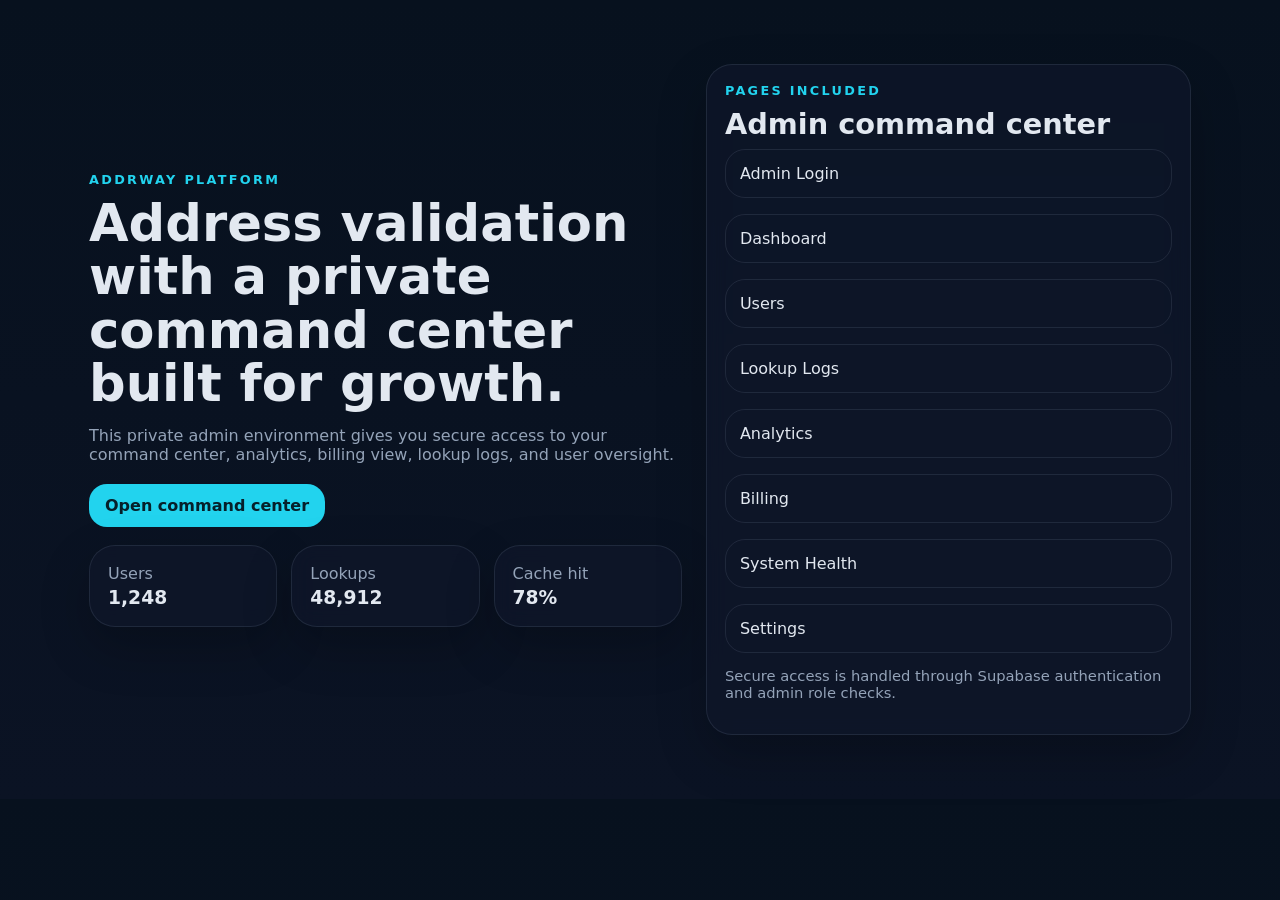
<file: index.html>
<!DOCTYPE html>
<html lang="en">
<head>
  <meta charset="UTF-8"/>
  <meta name="viewport" content="width=device-width, initial-scale=1.0"/>
  <title>Addrway</title>
  <link rel="stylesheet" href="styles.css"/>
</head>
<body>

  <div class="hero">
    <div class="hero-grid">

      <div>
        <div class="eyebrow">Addrway platform</div>
        <h1>Address validation with a private command center built for growth.</h1>
        <p class="muted">
          This private admin environment gives you secure access to your command center,
          analytics, billing view, lookup logs, and user oversight.
        </p>

        <div class="flex" style="margin-top:20px">
          <a class="btn btn-primary" href="login.html">Open command center</a>
        </div>

        <div class="stat-row">
          <div class="card panel-pad">
            <div class="muted">Users</div>
            <h3 style="margin:.2em 0 0">1,248</h3>
          </div>

          <div class="card panel-pad">
            <div class="muted">Lookups</div>
            <h3 style="margin:.2em 0 0">48,912</h3>
          </div>

          <div class="card panel-pad">
            <div class="muted">Cache hit</div>
            <h3 style="margin:.2em 0 0">78%</h3>
          </div>
        </div>
      </div>

      <div class="card panel-pad">
        <div class="eyebrow">Pages included</div>
        <h3 style="font-size:1.8rem;margin:.3em 0">Admin command center</h3>

        <div class="stack">
          <div class="quick-item">Admin Login</div>
          <div class="quick-item">Dashboard</div>
          <div class="quick-item">Users</div>
          <div class="quick-item">Lookup Logs</div>
          <div class="quick-item">Analytics</div>
          <div class="quick-item">Billing</div>
          <div class="quick-item">System Health</div>
          <div class="quick-item">Settings</div>
        </div>

        <p class="note" style="margin-top:14px">
          Secure access is handled through Supabase authentication and admin role checks.
        </p>
      </div>

    </div>
  </div>

</body>
</html>
</file>
<file: styles.css>
:root {
  --bg: #081120;
  --bg2: #0f172a;
  --panel: rgba(15, 23, 42, 0.78);
  --border: rgba(148, 163, 184, 0.14);
  --text: #e2e8f0;
  --muted: #94a3b8;
  --accent: #22d3ee;
  --good: #34d399;
  --warn: #fbbf24;
  --bad: #fb7185;
}

* {
  box-sizing: border-box;
}

html,
body {
  margin: 0;
  padding: 0;
  font-family: Inter, system-ui, -apple-system, BlinkMacSystemFont, "Segoe UI", sans-serif;
  background: linear-gradient(180deg, #07111e 0%, #0b1324 100%);
  color: var(--text);
}

a {
  text-decoration: none;
  color: inherit;
}

button,
input,
select,
textarea {
  font: inherit;
}

.shell {
  display: flex;
  min-height: 100vh;
}

.sidebar {
  width: 270px;
  background: var(--panel);
  backdrop-filter: blur(10px);
  border-right: 1px solid var(--border);
  padding: 24px;
  position: sticky;
  top: 0;
  height: 100vh;
  display: flex;
  flex-direction: column;
}

.brand {
  display: flex;
  gap: 12px;
  align-items: center;
  margin-bottom: 24px;
}

.brand-logo {
  width: 46px;
  height: 46px;
  border-radius: 18px;
  background: rgba(34, 211, 238, 0.15);
  color: var(--accent);
  display: grid;
  place-items: center;
  font-weight: 800;
}

.brand h1 {
  margin: 0;
  font-size: 1.4rem;
}

.brand p {
  margin: 2px 0 0;
  color: var(--muted);
  font-size: 0.88rem;
}

.nav {
  display: flex;
  flex-direction: column;
  gap: 8px;
}

.nav a {
  padding: 14px 16px;
  border-radius: 18px;
  color: #cbd5e1;
  transition: 0.2s;
}

.nav a.active,
.nav a:hover {
  background: rgba(34, 211, 238, 0.12);
  color: var(--accent);
}

.sidebar-card,
.card {
  background: var(--panel);
  backdrop-filter: blur(10px);
  border: 1px solid var(--border);
  border-radius: 26px;
  box-shadow: 0 20px 50px rgba(0, 0, 0, 0.22);
}

.sidebar-card {
  margin-top: auto;
  padding: 16px;
}

.content {
  flex: 1;
  padding: 24px;
}

.topbar {
  display: flex;
  justify-content: space-between;
  gap: 16px;
  align-items: flex-start;
  margin-bottom: 20px;
}

.eyebrow {
  letter-spacing: 0.18em;
  text-transform: uppercase;
  color: var(--accent);
  font-size: 0.8rem;
  font-weight: 700;
}

h2 {
  margin: 6px 0;
  font-size: 2.2rem;
}

h3 {
  margin: 0;
}

.muted {
  color: var(--muted);
}

.btn {
  border: none;
  border-radius: 18px;
  padding: 12px 16px;
  cursor: pointer;
  transition: 0.2s;
  background: #1e293b;
  color: var(--text);
  display: inline-flex;
  align-items: center;
  justify-content: center;
}

.btn:hover {
  opacity: 0.95;
}

.btn-primary {
  background: var(--accent);
  color: #06202a;
  font-weight: 700;
}

.grid {
  display: grid;
  gap: 16px;
}

.kpi-grid {
  grid-template-columns: repeat(4, minmax(0, 1fr));
}

.kpi h3 {
  font-size: 2rem;
  margin: 8px 0 0;
}

.kpi p {
  margin: 0;
}

.kpi small {
  display: block;
  margin-top: 10px;
}

.panel-pad {
  padding: 18px;
}

.two-col {
  grid-template-columns: 2fr 1fr;
}

.three-col {
  grid-template-columns: 2fr 1fr;
}

.table-wrap {
  overflow: auto;
}

table {
  width: 100%;
  border-collapse: collapse;
}

th,
td {
  padding: 14px 10px;
  border-bottom: 1px solid rgba(148, 163, 184, 0.12);
  text-align: left;
}

th {
  color: var(--muted);
  font-size: 0.88rem;
  font-weight: 600;
}

.badge {
  display: inline-block;
  padding: 7px 12px;
  border-radius: 999px;
  font-size: 0.8rem;
}

.badge-good,
.badge.valid {
  background: rgba(52, 211, 153, 0.14);
  color: #86efac;
}

.badge-warn,
.badge.review {
  background: rgba(251, 191, 36, 0.14);
  color: #fde68a;
}

.badge-bad,
.badge.invalid {
  background: rgba(251, 113, 133, 0.14);
  color: #fecdd3;
}

.badge-neutral {
  background: rgba(148, 163, 184, 0.14);
  color: #cbd5e1;
}

.stack {
  display: flex;
  flex-direction: column;
  gap: 16px;
}

.quick-item {
  border: 1px solid var(--border);
  border-radius: 20px;
  padding: 14px;
}

.form-grid {
  display: grid;
  grid-template-columns: 1fr 1fr;
  gap: 14px;
}

.field {
  display: flex;
  flex-direction: column;
  gap: 8px;
}

.input,
.select,
textarea {
  width: 100%;
  padding: 13px 14px;
  border-radius: 16px;
  border: 1px solid var(--border);
  background: rgba(15, 23, 42, 0.8);
  color: var(--text);
}

.input:focus,
.select:focus,
textarea:focus {
  outline: none;
  border-color: rgba(34, 211, 238, 0.55);
  box-shadow: 0 0 0 3px rgba(34, 211, 238, 0.12);
}

.auth-wrap {
  min-height: 100vh;
  display: grid;
  place-items: center;
  padding: 28px;
}

.auth-card {
  width: min(100%, 520px);
  padding: 28px;
}

.hero {
  padding: 64px 24px;
  max-width: 1150px;
  margin: 0 auto;
}

.hero-grid {
  display: grid;
  grid-template-columns: 1.1fr 0.9fr;
  gap: 24px;
  align-items: center;
}

.hero h1 {
  font-size: 3.2rem;
  line-height: 1.04;
  margin: 0.2em 0;
}

.stat-row {
  display: grid;
  grid-template-columns: repeat(3, 1fr);
  gap: 14px;
  margin-top: 18px;
}

.flex {
  display: flex;
  gap: 12px;
  align-items: center;
  flex-wrap: wrap;
}

.right {
  display: flex;
  gap: 12px;
  flex-wrap: wrap;
}

.spread {
  display: flex;
  justify-content: space-between;
  align-items: center;
  gap: 12px;
}

.section-title {
  margin: 0 0 4px;
}

canvas {
  width: 100% !important;
  height: 320px !important;
}

.note {
  font-size: 0.92rem;
  color: var(--muted);
}

.footer-note {
  margin-top: 14px;
  padding-top: 12px;
  border-top: 1px solid var(--border);
}

@media (max-width: 1100px) {
  .kpi-grid,
  .two-col,
  .three-col,
  .hero-grid,
  .form-grid {
    grid-template-columns: 1fr;
  }
}

@media (max-width: 900px) {
  .shell {
    display: block;
  }

  .sidebar {
    position: relative;
    height: auto;
    width: auto;
  }

  h2 {
    font-size: 1.8rem;
  }

  .hero h1 {
    font-size: 2.4rem;
  }
}
</file>
